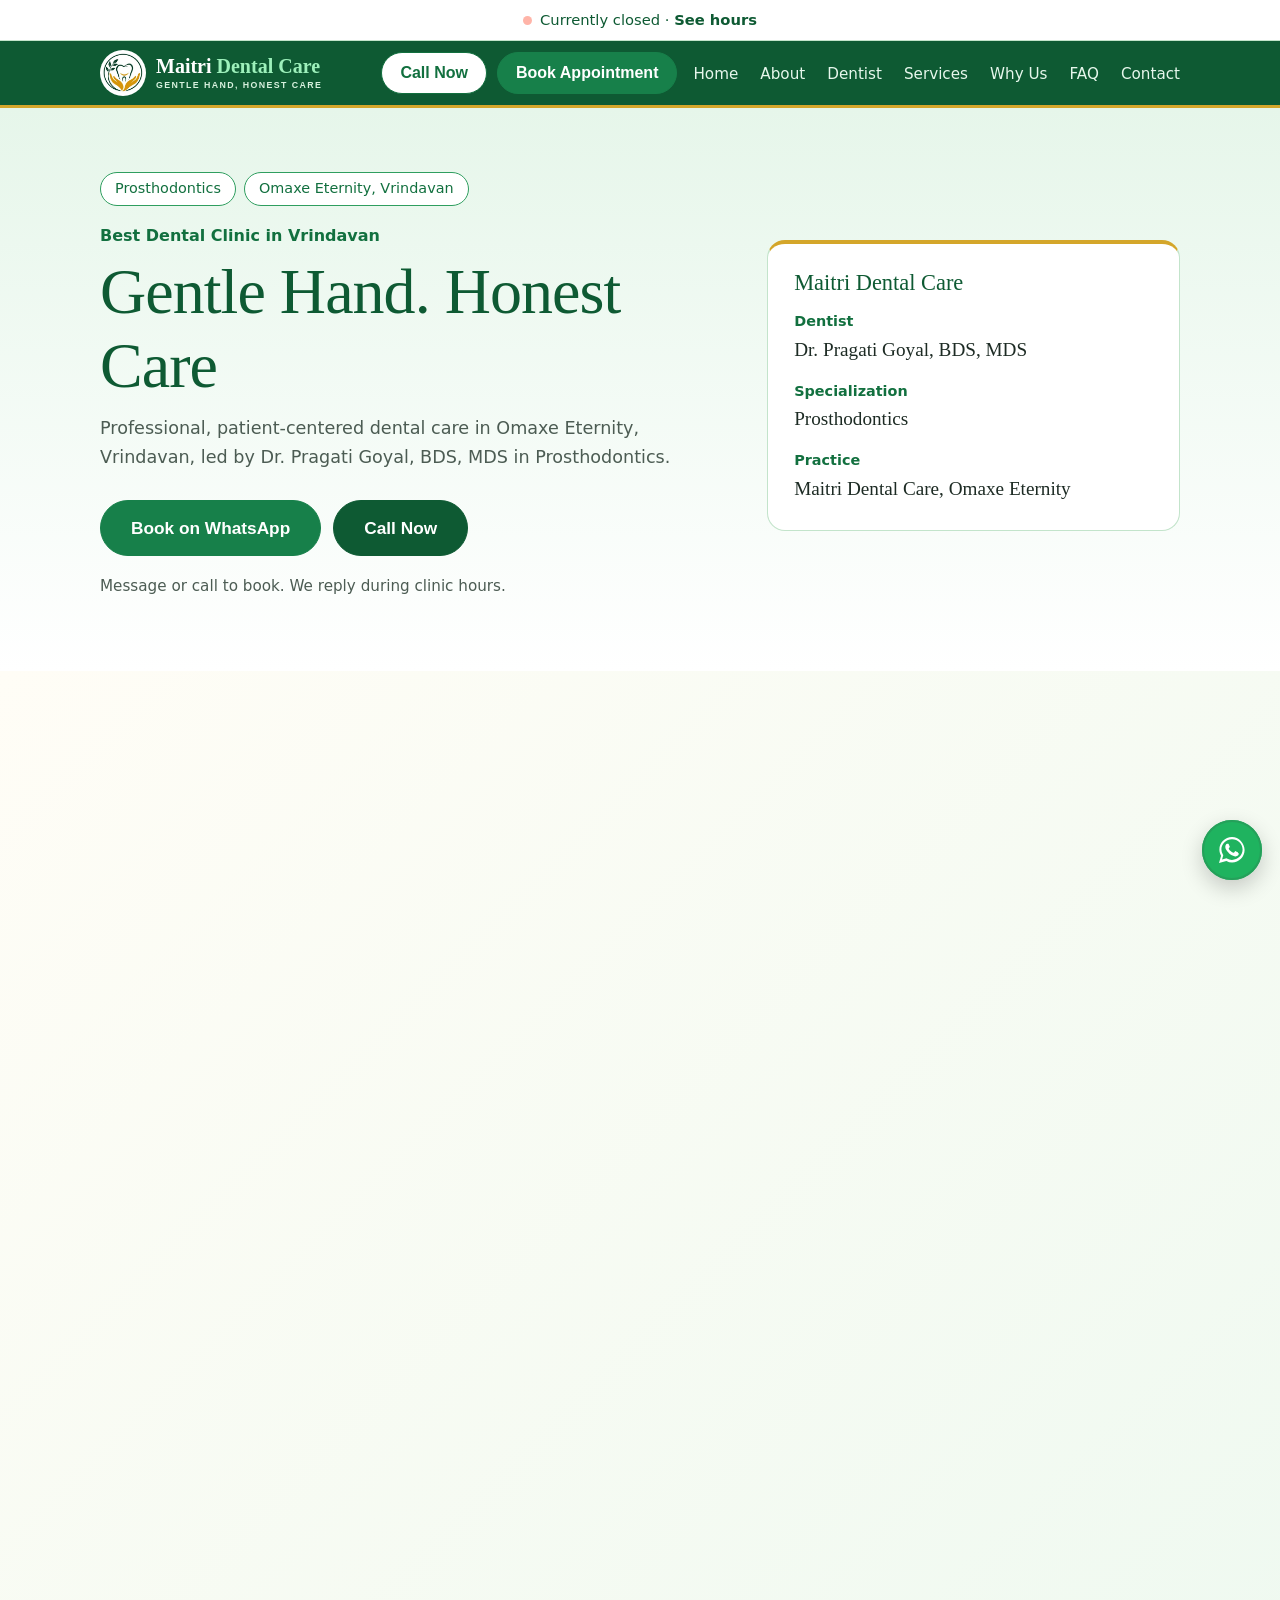
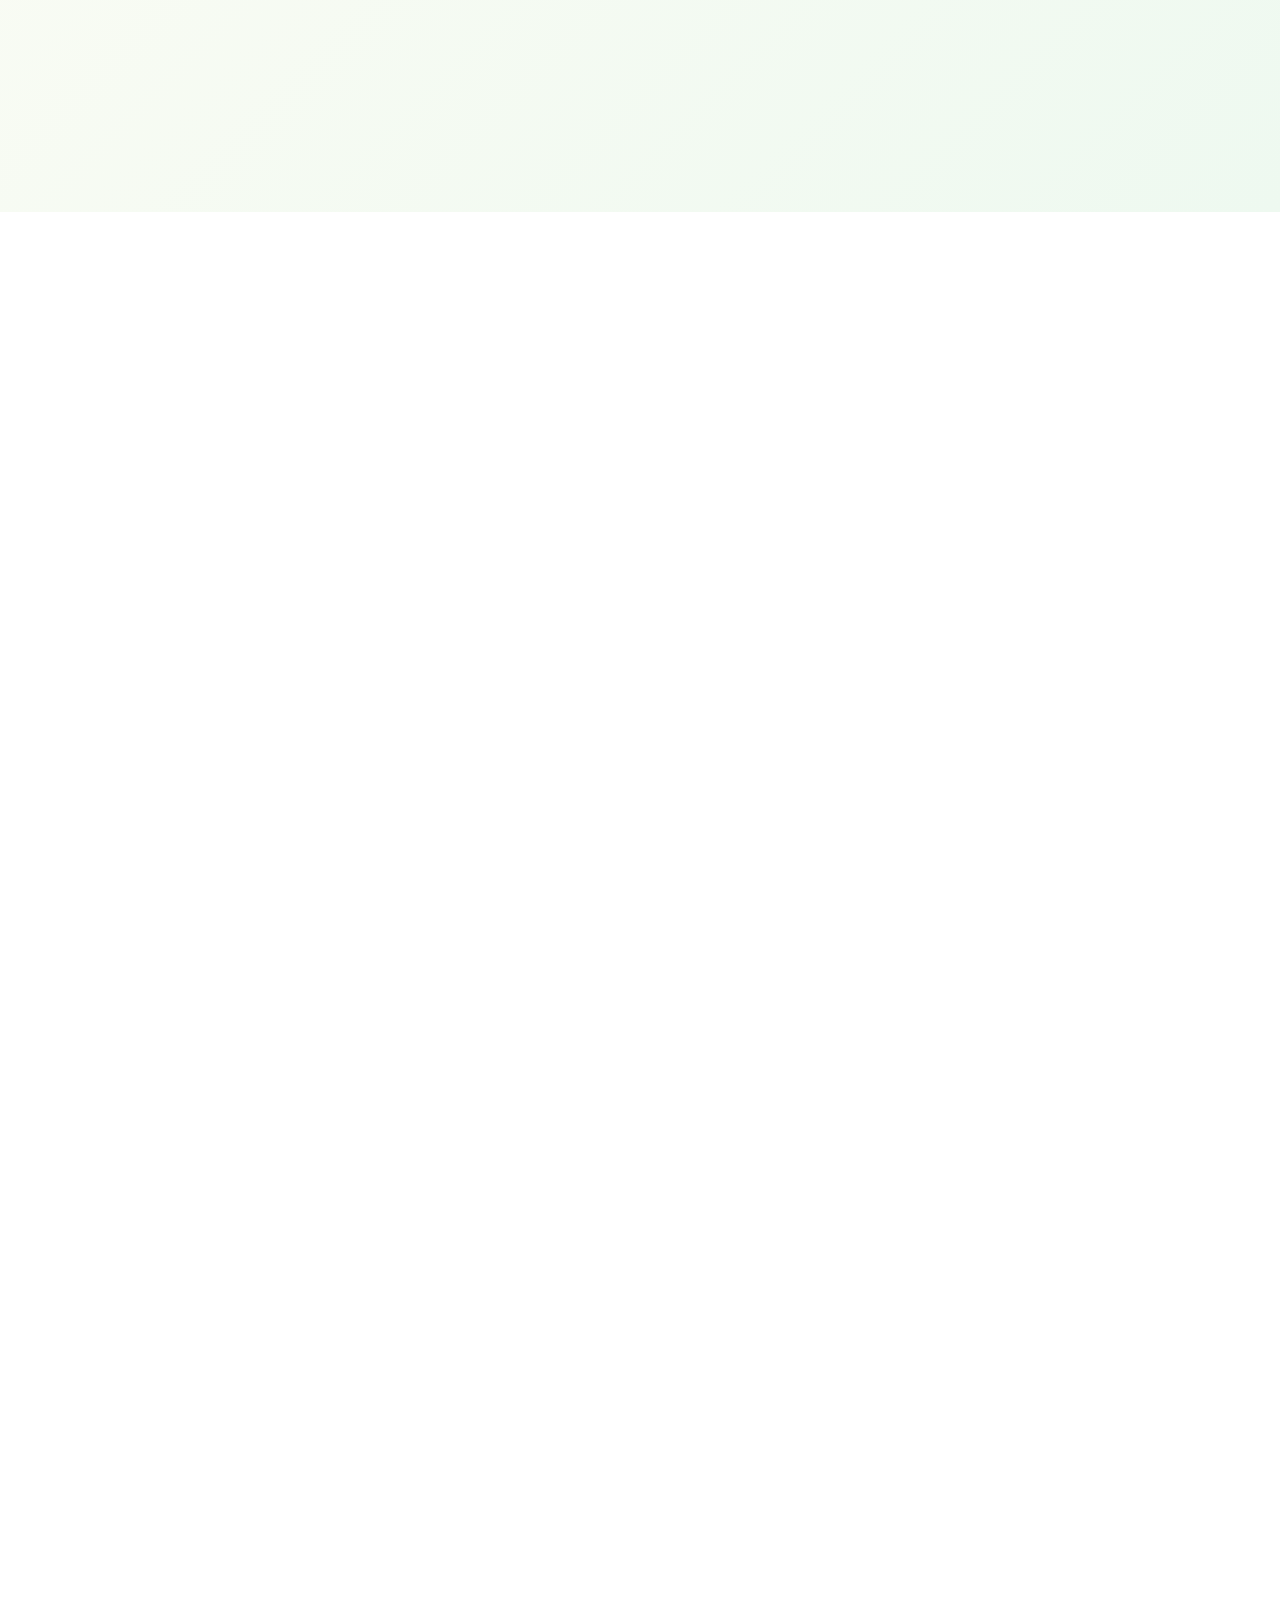
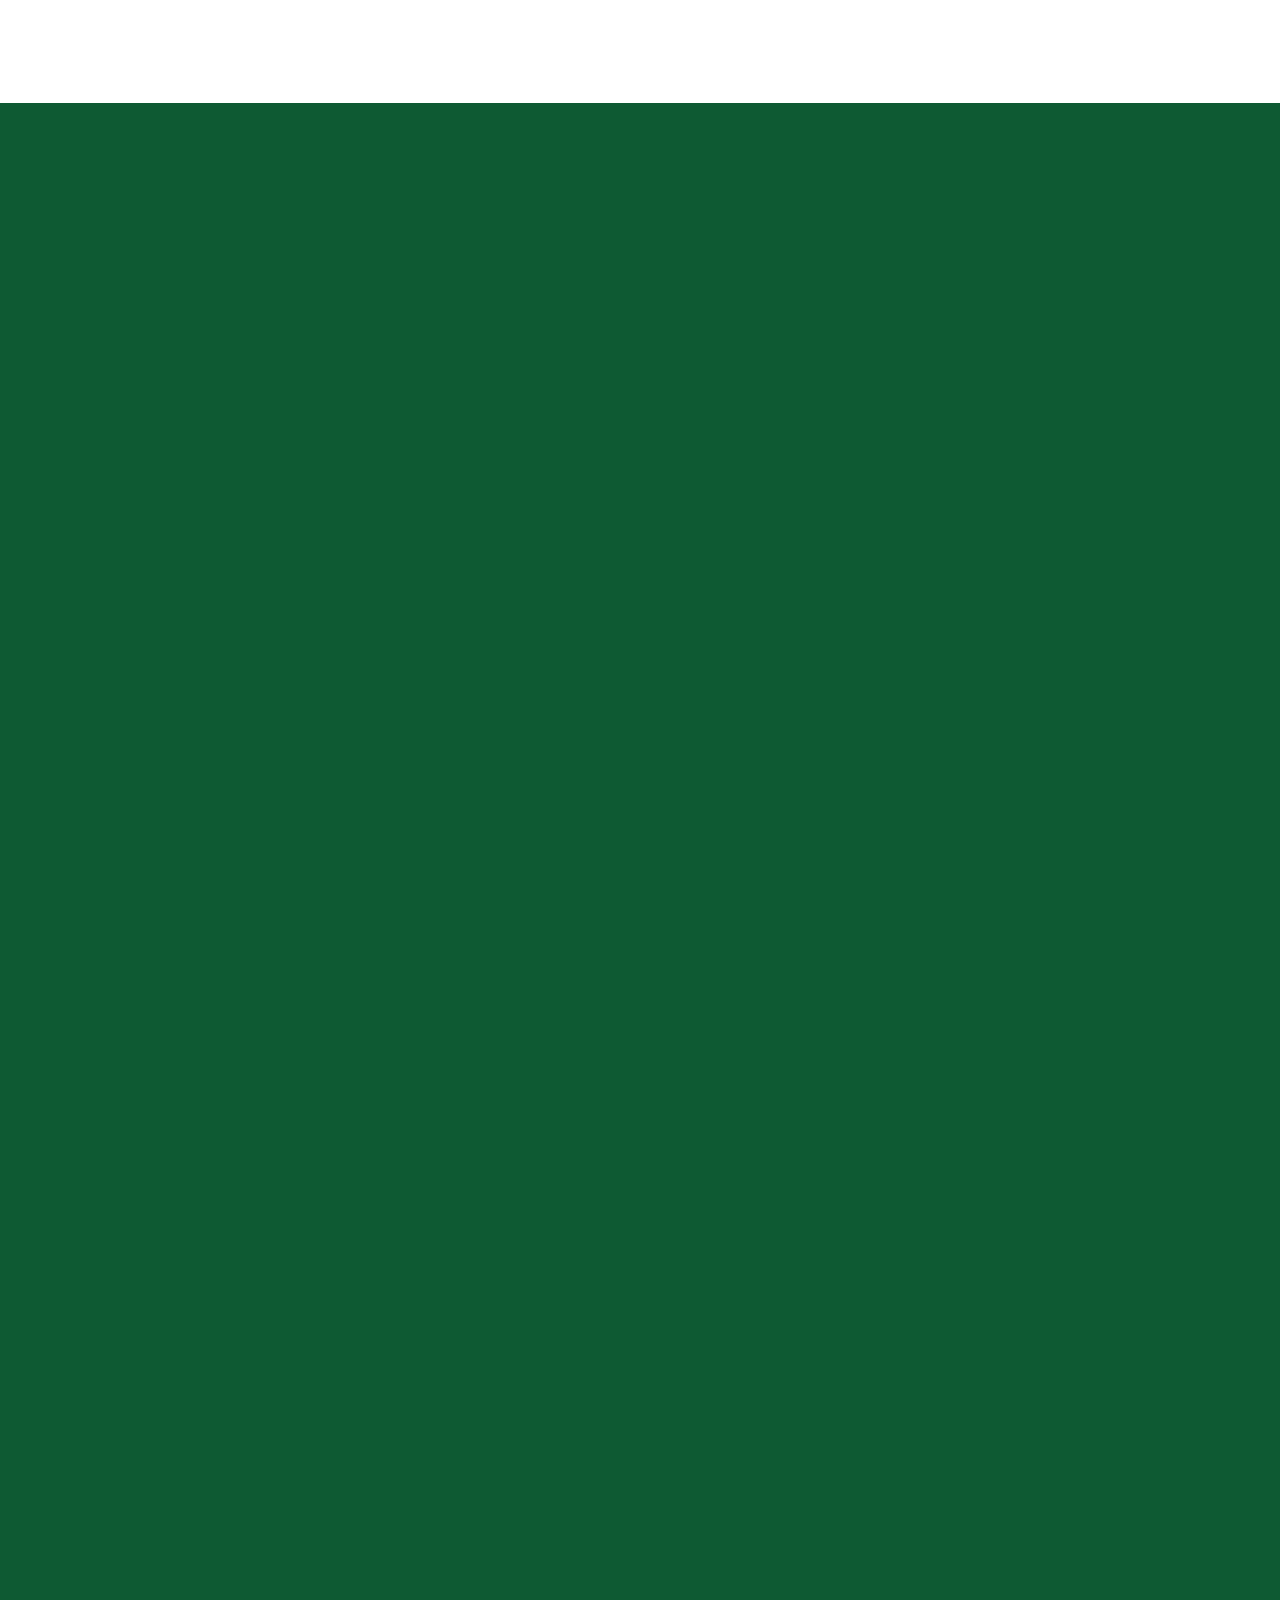
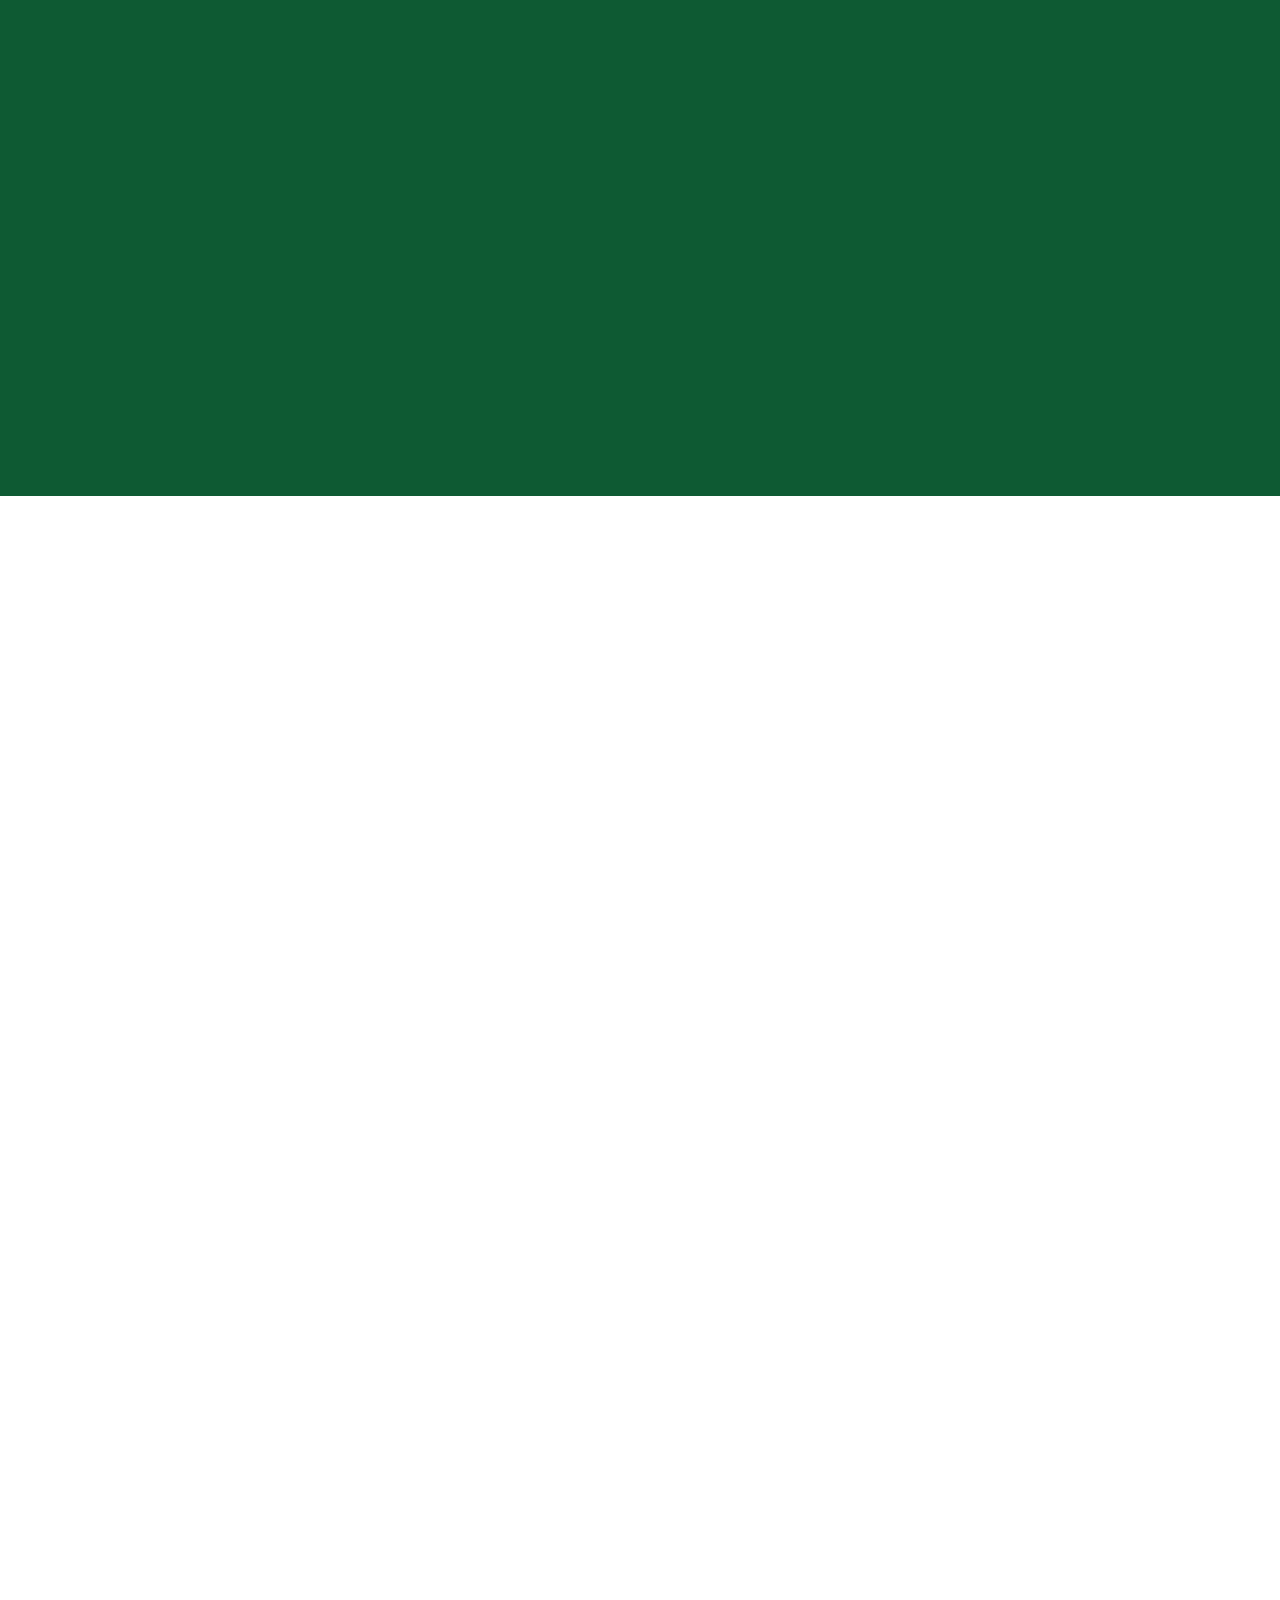
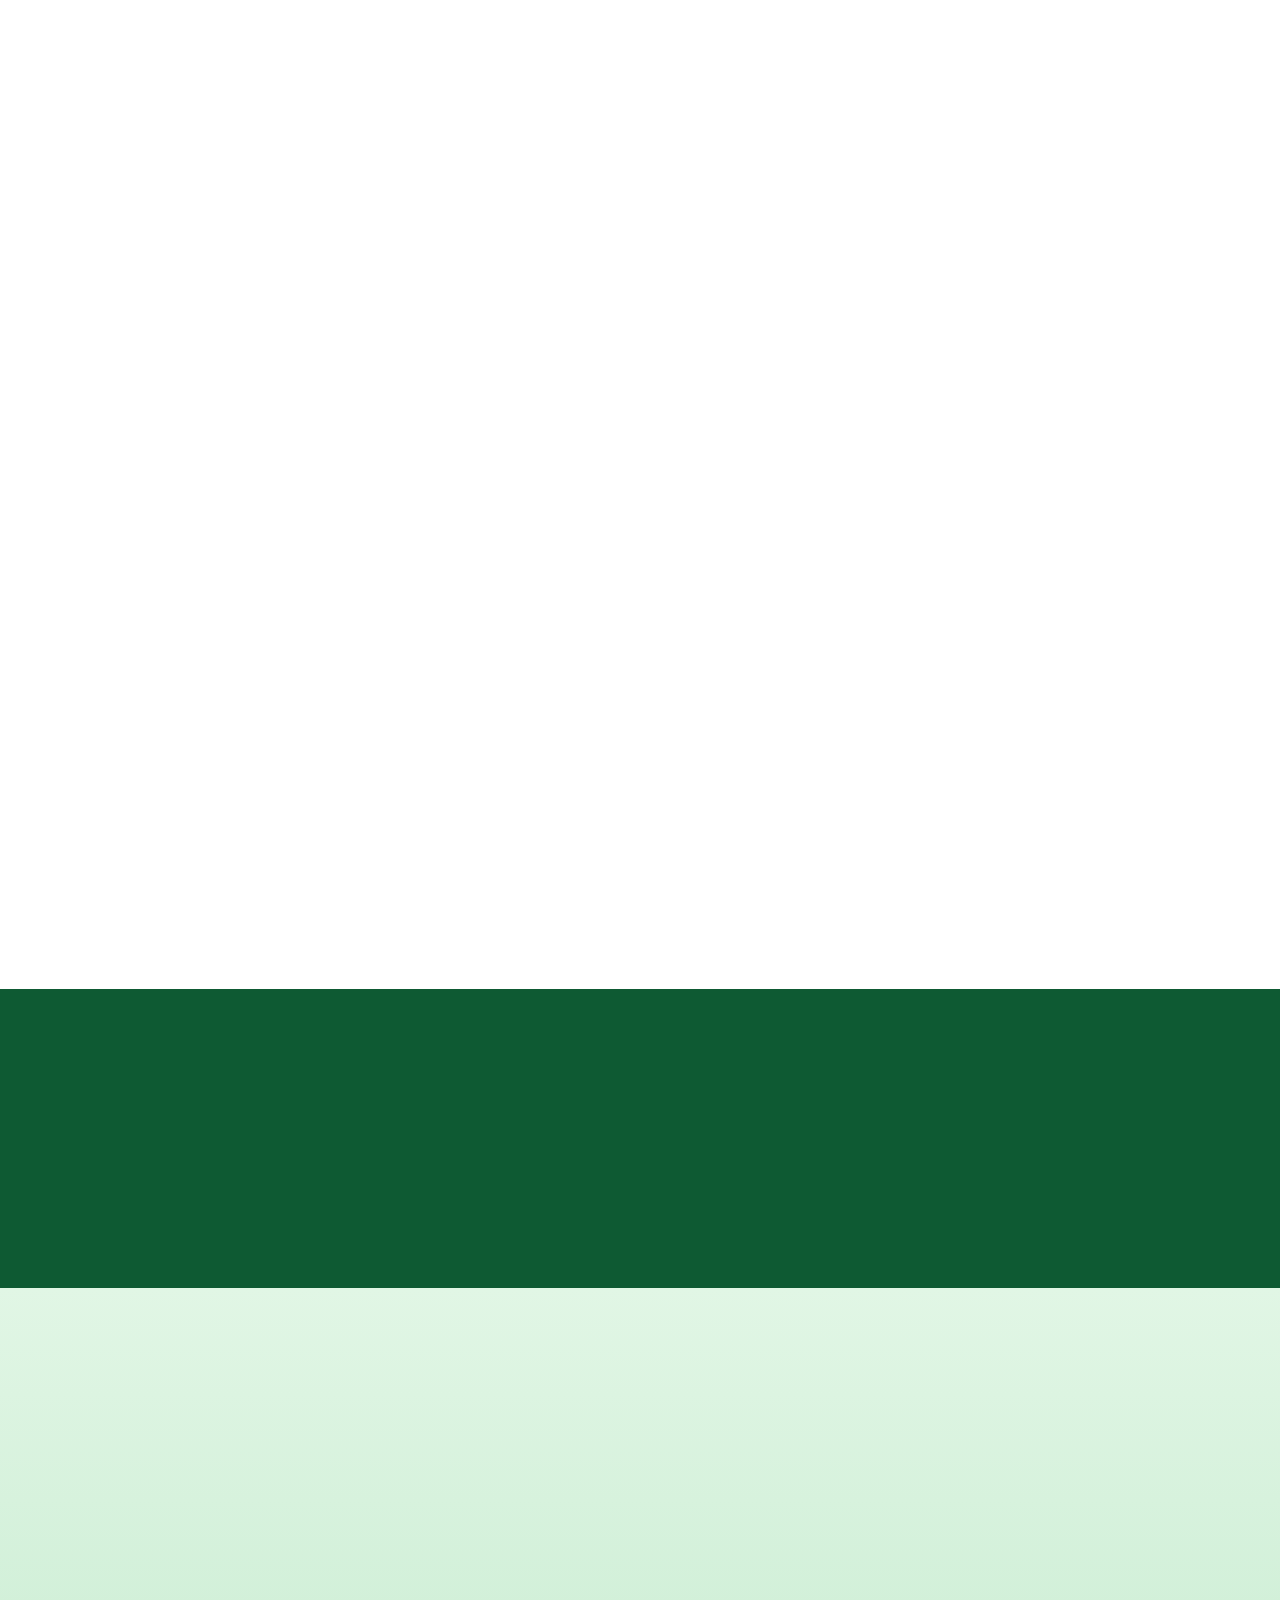
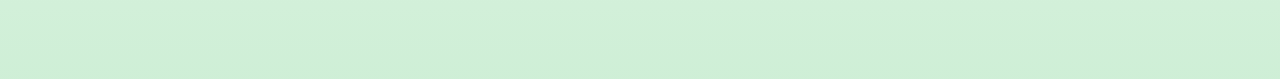
<file: index.html>
<!DOCTYPE html>
<html lang="en">
<head>
<meta charset="utf-8">
<meta name="viewport" content="width=device-width, initial-scale=1, viewport-fit=cover">
<title>Best Dental Clinic in Vrindavan | Dentist in Omaxe Eternity – Maitri Dental Care</title>
<meta name="description" content="Maitri Dental Care at Omaxe Eternity, Vrindavan offers patient-focused dental care led by Dr. Pragati Goyal, BDS, MDS in Prosthodontics. Book a consultation.">
<meta property="og:title" content="Best Dental Clinic in Vrindavan | Maitri Dental Care, Omaxe Eternity">
<meta property="og:description" content="Dentist in Omaxe Eternity, Vrindavan. Dr. Pragati Goyal, BDS, MDS in Prosthodontics. Book on WhatsApp or call.">
<meta property="og:type" content="website"><meta property="og:locale" content="en_IN"><meta property="og:site_name" content="Maitri Dental Care"><meta name="twitter:card" content="summary"><meta name="twitter:title" content="Best Dental Clinic in Vrindavan | Maitri Dental Care"><meta name="twitter:description" content="Dentist in Omaxe Eternity, Vrindavan. Book on WhatsApp or call."><meta name="robots" content="index,follow,max-image-preview:large"><meta name="theme-color" content="#12703f"><meta name="geo.region" content="IN-UP"><meta name="geo.placename" content="Vrindavan, Mathura"><meta name="keywords" content="best dental clinic in Vrindavan, dentist in Vrindavan, dental clinic in Vrindavan, dental clinic in Omaxe Eternity Vrindavan, dentist near Omaxe Eternity, best dentist in Vrindavan, dentist near Sunrakh Bangar Vrindavan, dentist near Chhatikara Road Vrindavan, family dental clinic in Vrindavan, prosthodontist in Vrindavan, root canal treatment in Vrindavan, dental implants in Vrindavan, braces treatment in Vrindavan, aligners in Vrindavan, teeth whitening in Vrindavan, dentures in Vrindavan, kids dentist in Vrindavan, wisdom tooth removal in Vrindavan">
<link rel="icon" type="image/png" href="assets/favicon.png"><link rel="apple-touch-icon" href="assets/favicon.png"><link rel="preconnect" href="https://fonts.googleapis.com">
<link rel="preconnect" href="https://fonts.gstatic.com" crossorigin>
<link rel="preload" as="style" href="https://fonts.googleapis.com/css2?family=Fraunces:opsz,wght@9..144,500&family=Figtree:wght@400;600&display=swap" onload="this.onload=null;this.rel=\'stylesheet\'"><noscript><link rel="stylesheet" href="https://fonts.googleapis.com/css2?family=Fraunces:opsz,wght@9..144,500&family=Figtree:wght@400;600&display=swap"></noscript>
<script type="application/ld+json">{"@context": "https://schema.org", "@graph": [{"@type": ["Dentist", "LocalBusiness"], "@id": "#clinic", "name": "Maitri Dental Care", "description": "Dental clinic in Omaxe Eternity, Vrindavan led by Dr. Pragati Goyal, MDS (Prosthodontics), offering general dentistry, dentures, smile designing, root canal treatment, wisdom tooth care, braces, aligners, teeth whitening, dental implants and kids dentistry.", "telephone": "+918267997067", "email": "pragatigoyal91@gmail.com", "medicalSpecialty": "Dentistry", "slogan": "Gentle Hand. Honest Care", "address": {"@type": "PostalAddress", "streetAddress": "002, Radha-3A, Ground Floor, Opposite Shiv Mandir, Circle Market, Omaxe Eternity, Sunrakh Bangar", "addressLocality": "Vrindavan", "addressRegion": "Uttar Pradesh", "postalCode": "281121", "addressCountry": "IN"}, "areaServed": [{"@type": "Place", "name": "Omaxe Eternity, Vrindavan"}, {"@type": "Place", "name": "Sunrakh Bangar"}, {"@type": "Place", "name": "Chhatikara Road, Vrindavan"}, {"@type": "City", "name": "Vrindavan"}, {"@type": "AdministrativeArea", "name": "Mathura"}], "openingHoursSpecification": [{"@type": "OpeningHoursSpecification", "dayOfWeek": ["Monday", "Tuesday", "Wednesday", "Thursday", "Friday", "Saturday"], "opens": "10:00", "closes": "14:00"}, {"@type": "OpeningHoursSpecification", "dayOfWeek": ["Monday", "Tuesday", "Wednesday", "Thursday", "Friday", "Saturday"], "opens": "16:30", "closes": "20:30"}, {"@type": "OpeningHoursSpecification", "dayOfWeek": "Sunday", "opens": "10:00", "closes": "13:00"}], "amenityFeature": [{"@type": "LocationFeatureSpecification", "name": "Wheelchair-accessible entrance", "value": true}, {"@type": "LocationFeatureSpecification", "name": "Wheelchair-accessible parking", "value": true}, {"@type": "LocationFeatureSpecification", "name": "Wheelchair-accessible restroom", "value": true}], "contactPoint": {"@type": "ContactPoint", "telephone": "+918267997067", "contactType": "appointments", "availableLanguage": ["English", "Hindi"]}, "employee": {"@type": "Person", "name": "Dr. Pragati Goyal", "jobTitle": "Prosthodontist", "honorificSuffix": "MDS"}, "hasOfferCatalog": {"@type": "OfferCatalog", "name": "Dental services", "itemListElement": [{"@type": "Offer", "itemOffered": {"@type": "Service", "name": "General Dentistry", "serviceType": "General Dentistry", "url": "#general-dentistry-vrindavan", "areaServed": "Vrindavan", "provider": {"@id": "#clinic"}}}, {"@type": "Offer", "itemOffered": {"@type": "Service", "name": "Dentures", "serviceType": "Dentures", "url": "#dentures-vrindavan", "areaServed": "Vrindavan", "provider": {"@id": "#clinic"}}}, {"@type": "Offer", "itemOffered": {"@type": "Service", "name": "Smile Designing", "serviceType": "Smile Designing", "url": "#smile-makeover-vrindavan", "areaServed": "Vrindavan", "provider": {"@id": "#clinic"}}}, {"@type": "Offer", "itemOffered": {"@type": "Service", "name": "Root Canal Treatment (RCT)", "serviceType": "Root Canal Treatment (RCT)", "url": "#root-canal-treatment-vrindavan", "areaServed": "Vrindavan", "provider": {"@id": "#clinic"}}}, {"@type": "Offer", "itemOffered": {"@type": "Service", "name": "Wisdom Tooth Problems", "serviceType": "Wisdom Tooth Problems", "url": "#wisdom-tooth-removal-vrindavan", "areaServed": "Vrindavan", "provider": {"@id": "#clinic"}}}, {"@type": "Offer", "itemOffered": {"@type": "Service", "name": "Braces", "serviceType": "Braces", "url": "#braces-treatment-vrindavan", "areaServed": "Vrindavan", "provider": {"@id": "#clinic"}}}, {"@type": "Offer", "itemOffered": {"@type": "Service", "name": "Aligners", "serviceType": "Aligners", "url": "#aligners-vrindavan", "areaServed": "Vrindavan", "provider": {"@id": "#clinic"}}}, {"@type": "Offer", "itemOffered": {"@type": "Service", "name": "Teeth Whitening", "serviceType": "Teeth Whitening", "url": "#teeth-whitening-vrindavan", "areaServed": "Vrindavan", "provider": {"@id": "#clinic"}}}, {"@type": "Offer", "itemOffered": {"@type": "Service", "name": "Dental Implants", "serviceType": "Dental Implants", "url": "#dental-implants-vrindavan", "areaServed": "Vrindavan", "provider": {"@id": "#clinic"}}}, {"@type": "Offer", "itemOffered": {"@type": "Service", "name": "Kids Dentistry", "serviceType": "Kids Dentistry", "url": "#kids-dentist-vrindavan", "areaServed": "Vrindavan", "provider": {"@id": "#clinic"}}}]}, "alternateName": "Maitri Dental Care, Omaxe Eternity, Vrindavan", "knowsAbout": ["Dentistry", "Prosthodontics", "Dental implants", "Root canal treatment", "Braces", "Clear aligners", "Teeth whitening", "Dentures", "Pediatric dentistry"], "hasMap": "https://www.google.com/maps/search/?api=1&query=Maitri%20Dental%20Care%20Omaxe%20Eternity%20Vrindavan"}, {"@type": "WebSite", "name": "Maitri Dental Care", "inLanguage": "en-IN", "alternateName": "Best Dental Clinic in Vrindavan – Maitri Dental Care"}, {"@type": "FAQPage", "mainEntity": [{"@type": "Question", "name": "What services are available?", "acceptedAnswer": {"@type": "Answer", "text": "General dentistry, dentures, smile designing, root canal treatment (RCT), wisdom tooth problems, braces, aligners, teeth whitening, dental implants and kids dentistry."}}, {"@type": "Question", "name": "How can I book an appointment?", "acceptedAnswer": {"@type": "Answer", "text": "Message us on WhatsApp or call during clinic hours. The WhatsApp buttons open a ready-to-send message."}}, {"@type": "Question", "name": "Where is Maitri Dental Care located?", "acceptedAnswer": {"@type": "Answer", "text": "Maitri Dental Care is in Omaxe Eternity, Vrindavan, Mathura district, Uttar Pradesh. We serve patients from Vrindavan, Sunrakh Bangar, Chhatikara Road, Mathura and nearby areas. See the Contact section for the full address and directions."}}, {"@type": "Question", "name": "What are the clinic timings?", "acceptedAnswer": {"@type": "Answer", "text": "Opening hours are listed in the Contact section. We are open six days a week, with a shorter morning session on Sunday."}}, {"@type": "Question", "name": "Do you provide dentures?", "acceptedAnswer": {"@type": "Answer", "text": "Yes. Dr. Goyal is a prosthodontist, the specialty concerned with replacing and restoring teeth."}}, {"@type": "Question", "name": "Do you provide braces and aligners?", "acceptedAnswer": {"@type": "Answer", "text": "Yes, both are offered. Which one suits you depends on an examination."}}, {"@type": "Question", "name": "Do you provide dental implants?", "acceptedAnswer": {"@type": "Answer", "text": "Yes. Suitability is decided after a consultation."}}, {"@type": "Question", "name": "Do you provide kids dentistry?", "acceptedAnswer": {"@type": "Answer", "text": "Yes. Children are welcome and treated gently."}}, {"@type": "Question", "name": "Is the clinic wheelchair accessible?", "acceptedAnswer": {"@type": "Answer", "text": "Yes: wheelchair-accessible entrance, parking and restroom."}}, {"@type": "Question", "name": "How much does treatment cost?", "acceptedAnswer": {"@type": "Answer", "text": "The cost depends on the treatment you need and what the examination shows. For an estimate, message or call the clinic."}}, {"@type": "Question", "name": "How long does a treatment take?", "acceptedAnswer": {"@type": "Answer", "text": "It varies by treatment and by patient. Your dentist will explain the expected number of visits after examining you."}}, {"@type": "Question", "name": "Will my treatment be painful?", "acceptedAnswer": {"@type": "Answer", "text": "Your comfort matters to us. Tell the dentist about any worry or discomfort at any time, and ask about your options before treatment begins."}}, {"@type": "Question", "name": "What should I do in a dental emergency?", "acceptedAnswer": {"@type": "Answer", "text": "If you have severe tooth pain, call the clinic during opening hours and describe the problem. For heavy bleeding, spreading facial swelling, or difficulty breathing or swallowing, go to the nearest hospital emergency department."}}]}]}</script>
<link rel="stylesheet" href="styles.css">
</head>
<body>
<a class="skip" href="#main">Skip to main content</a>
<div class="top"><span id="openNow">Maitri Dental Care, Omaxe Eternity, Vrindavan</span></div>
<header><div class="wrap nav">
<a class="logo" href="#home" aria-label="Maitri Dental Care, home"><img class="mark" src="assets/logo.webp" width="46" height="46" alt="Maitri Dental Care logo" decoding="async"><span class="brandlock"><span class="lt">Maitri <span>Dental Care</span></span><small>Gentle Hand, Honest Care</small></span></a>
<div class="hcta"><a class="btn s" href="tel:+918267997067">Call Now</a><a class="btn wab" data-wa href="#" target="_blank" rel="noopener">Book Appointment</a></div>
<button class="menu" aria-label="Open menu" aria-expanded="false" aria-controls="links">☰</button>
<nav aria-label="Main"><ul id="links">
<li><a href="#home">Home</a></li><li><a href="#about">About</a></li><li><a href="#dentist">Dentist</a></li><li><a href="#services">Services</a></li><li><a href="#why">Why Us</a></li><li><a href="#faq">FAQ</a></li><li><a href="#contact">Contact</a></li>
</ul></nav></div></header>

<main id="main">
<section class="hero" id="home"><div class="wrap">
<div>
<div class="tags"><span class="tag">Prosthodontics</span><span class="tag">Omaxe Eternity, Vrindavan</span></div>
<h1><span class="kw">Best Dental Clinic in Vrindavan</span>Gentle Hand. Honest Care</h1>
<p class="lead">Professional, patient-centered dental care in Omaxe Eternity, Vrindavan, led by Dr. Pragati Goyal, BDS, MDS in Prosthodontics.</p>
<div class="row">
<a class="btn wab lg" data-wa href="#" rel="noopener" target="_blank">Book on WhatsApp</a>
<a class="btn p lg" href="tel:+918267997067">Call Now</a>
</div><p class="reass">Message or call to book. We reply during clinic hours.</p></div>
<aside class="card facts" aria-label="Clinic at a glance">
<p class="ftitle">Maitri Dental Care</p>
<dl><div><dt>Dentist</dt><dd>Dr. Pragati Goyal, BDS, MDS</dd></div>
<div><dt>Specialization</dt><dd>Prosthodontics</dd></div>
<div><dt>Practice</dt><dd>Maitri Dental Care, Omaxe Eternity</dd></div>
</dl>
</aside></div></section>

<section class="devotional" aria-labelledby="local-welcome"><div class="wrap devotional-wrap"><div class="devotional-copy"><span class="tag">A warm welcome in Vrindavan</span><h2 id="local-welcome">Thoughtful care, rooted in our community</h2><p class="lead">Maitri Dental Care welcomes families from Omaxe Eternity, Sunrakh Bangar, Chhatikara Road, Mathura and nearby areas with gentle, patient-focused dental care.</p></div><div class="devotional-gallery"><figure><img src="assets/vrindavan-devotional-art-1.png" width="768" height="1024" loading="lazy" decoding="async" alt="Ornate devotional artwork with a richly decorated Indian deity in a gold frame"><figcaption>With warmth and respect for our Vrindavan community.</figcaption></figure></div></div></section>

<section id="about"><div class="wrap two">
<div class="rv"><h2>A trusted dental clinic in Vrindavan for the whole family</h2></div>
<div class="rv"><p class="lead" style="margin-top:0">Looking for a dentist near Omaxe Eternity? Maitri Dental Care is a modern dental clinic in Omaxe Eternity, Vrindavan, serving patients from Vrindavan, Sunrakh Bangar, Chhatikara Road, Mathura and nearby areas. We believe good dentistry starts with listening: explaining your options in plain language, treating only what is needed, and keeping you comfortable throughout.</p>
<ul class="ticks"><li>Gentle, ethical care</li><li>Patient-centered treatment</li><li>Family-friendly, from children to grandparents</li><li>A senior-friendly approach</li></ul></div>
</div></section>

<section class="alt" id="dentist"><div class="wrap">
<div class="doc rv">
<figure class="ph"><img src="assets/doctor.webp" width="520" height="693" decoding="async" loading="lazy" alt="Dr. Pragati Goyal, dentist at Maitri Dental Care in Omaxe Eternity, Vrindavan"></figure>
<div><h2>Meet Dr. Pragati Goyal — Experienced Dental Care in Vrindavan</h2>
<div class="tags" style="margin-top:14px"><span class="tag">BDS</span><span class="tag">MDS in Prosthodontics</span><span class="tag">Maitri Dental Care</span></div>
<p class="lead">Dr. Pragati Goyal provides patient-focused dental care with a focus on prosthodontics, restorative dentistry and personalized treatment planning. Her approach is centered on understanding each patient’s concerns, explaining suitable options clearly and planning care around individual needs.</p>
<h3 style="margin-top:24px">Education &amp; professional experience</h3>
<ul class="ticks"><li><b>Qualifications:</b> BDS, MDS in Prosthodontics</li><li><b>Education:</b> Adani Institute of Higher Education &amp; Research, Wardha</li><li><b>Professional experience:</b> Clove Dental, Delhi; Ayushmann Hospital, Delhi</li><li><b>Current practice:</b> Maitri Dental Care, Omaxe Eternity Society, Vrindavan</li></ul>
<a class="btn wab lg" data-wa href="#" target="_blank" rel="noopener" style="margin-top:24px">Book an Appointment</a></div>
</div></div></section>

<section id="services"><div class="wrap">
<h2>Our dental treatments in Vrindavan</h2>
<p class="lead">From routine check-ups to complete smile rehabilitation, all under one roof. Your dentist will advise what suits you after an examination.</p>
<div class="grid" id="svcGrid"></div>
<p class="svcnote">Not sure which treatment you need? Tell us your concern and the dentist will guide you after an examination.</p><div class="row" style="justify-content:center"><a class="btn wab lg" data-wa href="#" target="_blank" rel="noopener">Enquire on WhatsApp</a></div>
</div></section>

<section class="how" id="how"><div class="wrap"><h2>Book your dental visit in three steps</h2><ol class="steps"><li><b>Message or call</b><span>Tell us what you need on WhatsApp, or call during clinic hours.</span></li><li><b>Pick a convenient time</b><span>We will confirm a slot that works for you.</span></li><li><b>Visit the clinic</b><span>Meet Dr. Goyal at Circle Market, Omaxe Eternity.</span></li></ol></div></section>

<section class="band"><div class="wrap"><div><h2>Book an appointment at our dental clinic in Vrindavan</h2><p>Message or call us and we will help you find a convenient time.</p></div><div class="row"><a class="btn wab lg" data-wa href="#" target="_blank" rel="noopener">WhatsApp Us</a><a class="btn lg bw" href="tel:+918267997067">Call Now</a></div></div></section>

<section class="lite" id="seniors"><div class="wrap two">
<div class="rv"><h2>Care That Understands Every Generation.</h2>
<p class="lead">Older patients often need more time, clearer explanations and an easier visit. We make room for all three.</p></div>
<ul class="ticks rv" style="margin:0"><li><b>Comfort first:</b> unhurried appointments and gentle handling</li><li><b>Patience:</b> questions are always welcome, as often as you need</li><li><b>Accessibility:</b> facilities for easier access, listed below</li><li><b>Clear information:</b> treatment options explained in simple words</li><li><b>Respect:</b> you decide, with all the facts in front of you</li></ul>
</div></section>

<section id="why"><div class="wrap">
<h2>Why choose Maitri Dental Care in Vrindavan?</h2>
<div class="why">
<div class="card">BDS, MDS in Prosthodontics</div>
<div class="card">Patient-focused care</div>
<div class="card">Prosthodontics specialization</div>
<div class="card">Gentle &amp; ethical care</div>
<div class="card">Patient-centered approach</div>
<div class="card">Senior-friendly care</div>
<div class="card">Accessible clinic<small>Details below</small></div>
<div class="card">WhatsApp &amp; call support<small>Reach us in seconds</small></div>
</div>
<div style="margin-top:40px;max-width:560px"><div class="card"><h3>Accessibility</h3><ul class="ticks"><li>Wheelchair-accessible entrance</li><li>Wheelchair-accessible parking</li><li>Wheelchair-accessible restroom</li></ul></div></div></div></section>

<section id="faq"><div class="wrap" style="max-width:820px">
<h2>Frequently asked questions</h2>
<div id="faqList" style="margin-top:28px"></div>
<p class="lead" style="font-size:.95rem">General information only, not a diagnosis. Please visit the clinic for advice specific to you.</p>
</div></section>

<section class="lite" id="contact"><div class="wrap">
<h2>Visit our dental clinic in Omaxe Eternity, Vrindavan</h2>
<div class="contact">
<div class="card">
<address style="font-style:normal"><b>Address</b><br>002, Radha-3A, Ground Floor, Opposite Shiv Mandir, Circle Market, Omaxe Eternity, Sunrakh Bangar, Vrindavan, Mathura, Uttar Pradesh – 281121</address>
<h3 style="margin-top:22px;font-size:1.1rem">Opening hours</h3>
<table class="hours"><tr><td>Monday–Saturday</td><td>10:00 AM – 2:00 PM<br>4:30 PM – 8:30 PM</td></tr><tr><td>Sunday</td><td>10:00 AM – 1:00 PM</td></tr></table>
<p style="margin-top:18px"><b>Phone / WhatsApp:</b> <a href="tel:+918267997067">+91 82679 97067</a><br><b>Email:</b> <a href="mailto:pragatigoyal91@gmail.com">pragatigoyal91@gmail.com</a></p>
</div>
<div class="card mapc"><h3>Find us in Circle Market, Omaxe Eternity</h3><p style="color:var(--muted)">Opposite Shiv Mandir, ground floor.</p>
<a class="btn bw lg" id="dir" target="_blank" rel="noopener" href="#">Get Directions</a></div>
</div></div></section>
</main>

<footer><div class="wrap"><p class="fb"><img class="mark" src="assets/logo.webp" width="40" height="40" alt="" loading="lazy" decoding="async"><span><b>Maitri Dental Care</b> · Dentist and dental clinic in Omaxe Eternity, Vrindavan</span></p><p style="margin-top:8px">Dr. Pragati Goyal, MDS (Prosthodontics) · <a href="#contact">Contact &amp; directions</a></p></div></footer>

<a class="wa" data-wa href="#" target="_blank" rel="noopener" aria-label="Chat with Maitri Dental Care on WhatsApp" title="Chat on WhatsApp"><span class="lbl" aria-hidden="true">Chat on WhatsApp</span><svg viewBox="0 0 32 32" aria-hidden="true"><path d="M16 3C9 3 3.4 8.6 3.4 15.5c0 2.3.6 4.4 1.7 6.3L3 29l7.4-1.9c1.8 1 3.7 1.5 5.7 1.5 6.9 0 12.5-5.6 12.5-12.5S22.9 3 16 3zm0 22.9c-1.8 0-3.6-.5-5.100-1.400l-.4-.2-4.400 1.100 1.200-4.300-.3-.4a10.300 10.300 0 0 1-1.600-5.500C5.400 9.800 10.200 5.200 16 5.200s10.600 4.700 10.600 10.400S21.800 25.900 16 25.900zm5.800-7.700c-.3-.2-1.900-.9-2.200-1-.3-.1-.5-.2-.7.200-.2.300-.8 1-1 1.200-.2.200-.4.200-.7.100-.3-.2-1.400-.5-2.600-1.600-1-.9-1.600-1.900-1.800-2.200-.2-.3 0-.5.100-.7l.5-.6c.2-.2.200-.3.300-.5.100-.2.100-.4 0-.6l-1-2.300c-.3-.6-.5-.5-.7-.5h-.6c-.2 0-.6.100-.9.400-.3.300-1.200 1.200-1.200 2.800s1.200 3.300 1.400 3.500c.2.200 2.400 3.700 5.800 5.100 3.200 1.300 3.200.9 3.800.8.600-.1 1.900-.8 2.200-1.500.3-.7.300-1.400.2-1.500-.1-.2-.3-.2-.6-.4z"/></svg></a>

<div class="bar"><a class="btn s" href="tel:+918267997067">Call</a><a class="btn wab" data-wa href="#" target="_blank" rel="noopener">WhatsApp</a><a class="btn p" data-wa href="#" target="_blank" rel="noopener">Book Now</a></div>

<script src="script.js" defer></script>
</body>
</html>
</file>
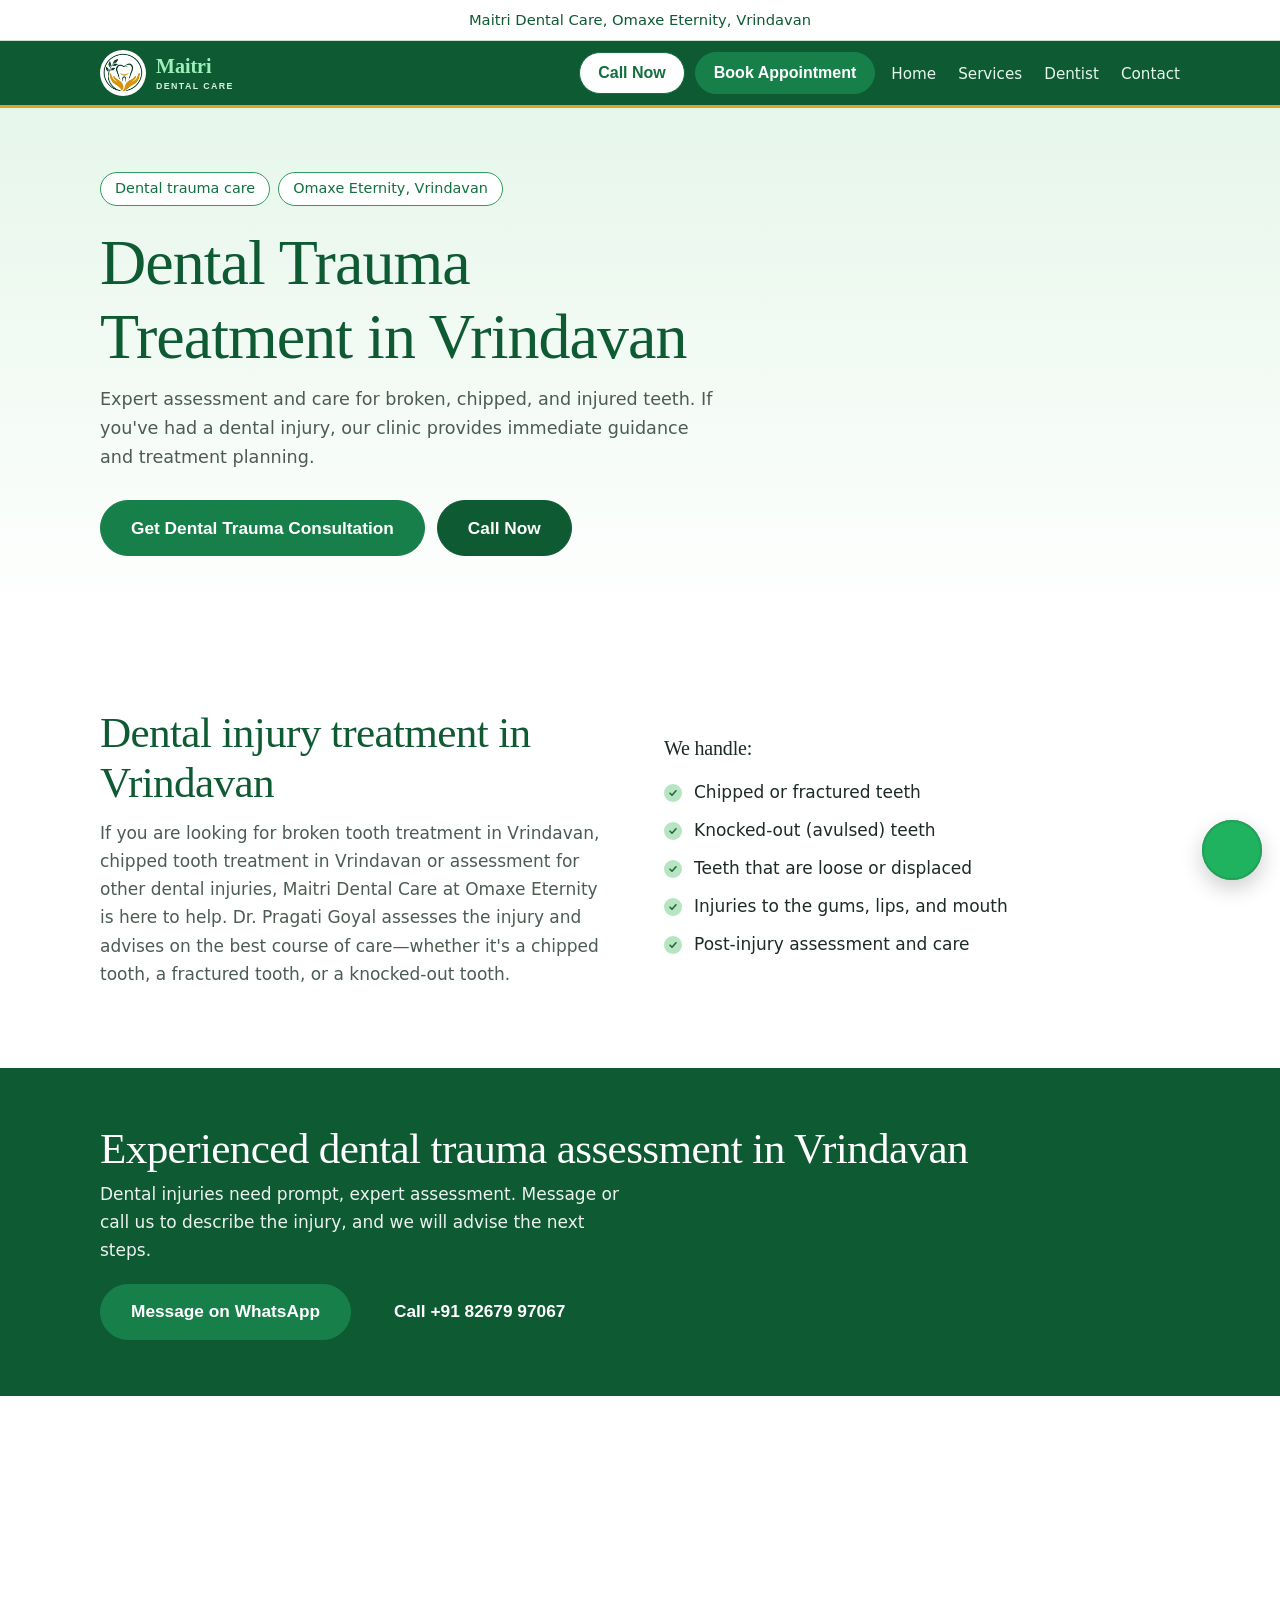
<file: dental-trauma-treatment-vrindavan/index.html>
<!doctype html>
<html lang="en"><head><meta charset="utf-8"><meta name="viewport" content="width=device-width,initial-scale=1">
<title>Dental Trauma Treatment in Vrindavan | Maitri Dental Care</title>
<meta name="description" content="Looking for dental trauma treatment in Vrindavan? Contact Maitri Dental Care at Omaxe Eternity for assessment of dental injuries, broken teeth, knocked-out teeth and dental emergencies.">
<link rel="canonical" href="/dental-trauma-treatment-vrindavan/"><link rel="icon" href="../assets/favicon.png"><link rel="stylesheet" href="../styles.css">
<script type="application/ld+json">{"@context":"https://schema.org","@type":"Service","name":"Dental Trauma Treatment","serviceType":"Dental trauma treatment","areaServed":{"@type":"City","name":"Vrindavan"},"provider":{"@type":"Dentist","name":"Dr. Pragati Goyal","address":{"@type":"PostalAddress","streetAddress":"002, Radha-3A, Ground Floor, Opposite Shiv Mandir, Circle Market, Omaxe Eternity, Sunrakh Bangar","addressLocality":"Vrindavan","addressRegion":"UP","postalCode":"281121","addressCountry":"IN"}}}</script>
<!-- Meta Pixel Code -->
<script>
!function(f,b,e,v,n,t,s){if(f.fbq)return;n=f.fbq=function(){n.callMethod?n.callMethod.apply(n,arguments):n.queue.push(arguments)};if(!f._fbq)f._fbq=n;n.push=n;n.loaded=!0;n.version='2.0';n.queue=[];t=b.createElement(e);t.async=!0;t.src=v;s=b.getElementsByTagName(e)[0];s.parentNode.insertBefore(t,s)}(window,document,'script','https://connect.facebook.net/en_US/fbevents.js');fbq('init','1136926618898289');fbq('track','PageView');
</script>
<noscript><img height="1" width="1" style="display:none" src="https://www.facebook.com/tr?id=1136926618898289&ev=PageView&noscript=1" /></noscript>
<!-- End Meta Pixel Code -->
<body><div class="top">Maitri Dental Care, Omaxe Eternity, Vrindavan</div><header><div class="wrap nav"><a class="logo" href="../index.html"><img class="mark" src="../assets/logo.webp" width="46" height="46" alt="Maitri Dental Care logo" decoding="async"><span class="brandlock"><strong>Maitri</strong><small>Dental Care</small></span></a><div class="hcta"><a class="btn s" href="tel:+918267997067">Call Now</a><a class="btn wab" data-wa href="#" target="_blank" rel="noopener">Book Appointment</a></div><button class="menu" aria-label="Open menu" aria-expanded="false" aria-controls="links">☰</button><nav aria-label="Main"><ul id="links"><li><a href="../index.html#home">Home</a></li><li><a href="../index.html#services">Services</a></li><li><a href="../index.html#dentist">Dentist</a></li><li><a href="../index.html#contact">Contact</a></li></ul></nav></div></header>
<main><section class="hero"><div class="wrap"><div><div class="tags"><span class="tag">Dental trauma care</span><span class="tag">Omaxe Eternity, Vrindavan</span></div><h1>Dental Trauma Treatment in Vrindavan</h1><p class="lead">Expert assessment and care for broken, chipped, and injured teeth. If you've had a dental injury, our clinic provides immediate guidance and treatment planning.</p><div class="row"><a class="btn wab lg" data-wa href="#" rel="noopener" target="_blank">Get Dental Trauma Consultation</a><a class="btn p lg" href="tel:+918267997067">Call Now</a></div></div></div></section>
<section><div class="wrap two"><div><h2>Dental injury treatment in Vrindavan</h2><p class="lead">If you are looking for broken tooth treatment in Vrindavan, chipped tooth treatment in Vrindavan or assessment for other dental injuries, Maitri Dental Care at Omaxe Eternity is here to help. Dr. Pragati Goyal assesses the injury and advises on the best course of care—whether it's a chipped tooth, a fractured tooth, or a knocked-out tooth.</p></div><div><h3>We handle:</h3><ul class="ticks"><li>Chipped or fractured teeth</li><li>Knocked-out (avulsed) teeth</li><li>Teeth that are loose or displaced</li><li>Injuries to the gums, lips, and mouth</li><li>Post-injury assessment and care</li></ul></div></div></section>
<section class="band"><div class="wrap"><div><h2>Experienced dental trauma assessment in Vrindavan</h2><p>Dental injuries need prompt, expert assessment. Message or call us to describe the injury, and we will advise the next steps.</p></div><div class="row"><a class="btn wab lg" data-wa href="#" rel="noopener" target="_blank">Message on WhatsApp</a><a class="btn p lg" href="tel:+918267997067">Call +91 82679 97067</a></div></div></section>
<section><div class="wrap"><h2>Frequently asked about dental trauma</h2><div style="margin-top:28px"><details><summary>What should I do immediately after a dental injury?</summary><p>Stay calm. If a tooth is knocked out, handle it by the crown (not the root), rinse it gently with milk or saline, and try to place it back in the socket or keep it in milk. Call the clinic immediately and describe the injury. We can advise the next steps and may ask you to come in urgently.</p></details><details><summary>Can a knocked-out tooth be saved?</summary><p>The chances of saving a knocked-out tooth are highest if it is handled carefully and replaced quickly (ideally within 30 minutes to 2 hours). This is why immediate action and professional assessment are critical. Call us right away.</p></details><details><summary>How is a broken tooth treated?</summary><p>Treatment depends on the severity. A small chip might need smoothing or a filling. A deeper break might need a crown, root canal, or other treatment. The dentist will examine and advise after assessment.</p></details><details><summary>Will my tooth look normal after treatment?</summary><p>Modern dentistry can restore most dental injuries to look and function well. The exact outcome depends on the injury. The dentist will explain your options after examining you.</p></details></div></div></section>
<footer><div class="wrap"><p class="fb"><img class="mark" src="../assets/logo.webp" width="40" height="40" alt="" loading="lazy" decoding="async"><span><b>Maitri Dental Care</b> · Dentist and dental clinic in Omaxe Eternity, Vrindavan. Patient-focused, family-friendly dental care led by Dr. Pragati Goyal, BDS, MDS in Prosthodontics.</span></p></div><a class="wa" data-wa href="#" target="_blank" rel="noopener" aria-label="Chat with Maitri Dental Care on WhatsApp" title="Chat on WhatsApp"><span class="lbl" aria-hidden="true">Chat on WhatsApp</span></a><div class="bar"><a class="btn s" href="tel:+918267997067">Call</a><a class="btn wab" data-wa href="#" target="_blank" rel="noopener">WhatsApp</a><a class="btn p" data-wa href="#" target="_blank" rel="noopener">Book</a></div></footer>
<script src="../script.js" defer></script>
</body></html>
</file>
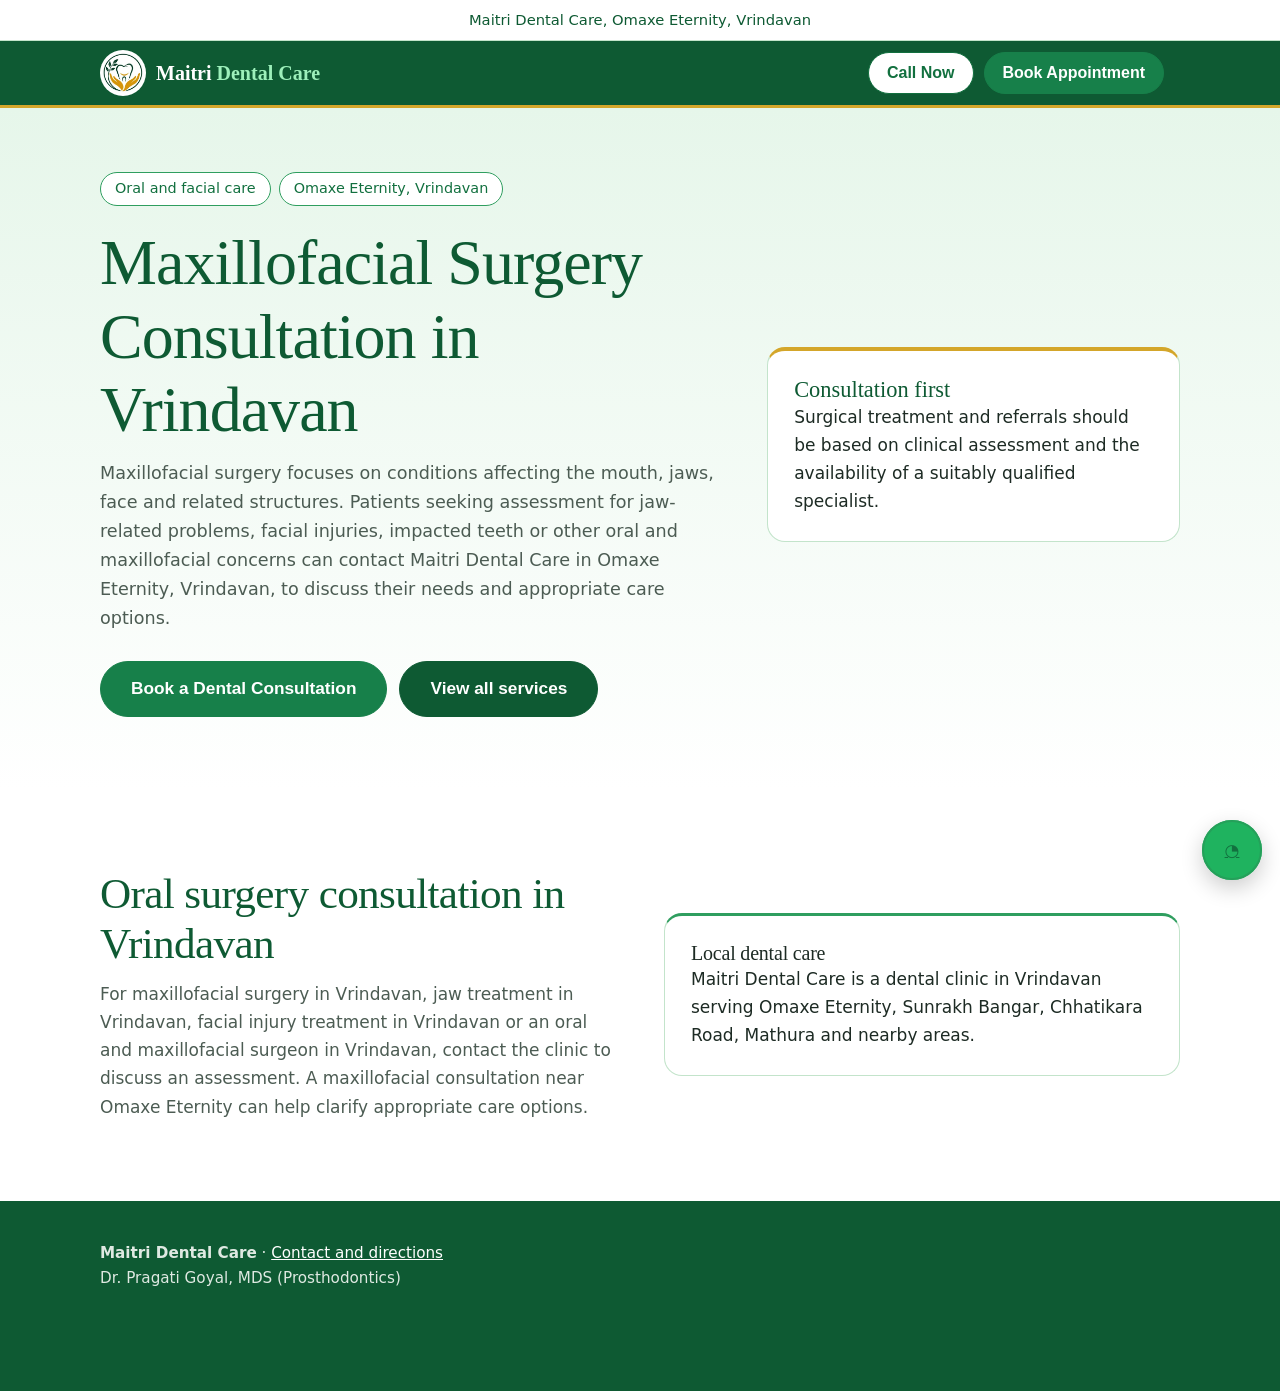
<file: maxillofacial-surgery-vrindavan/index.html>
<!doctype html>
<html lang="en"><head><meta charset="utf-8"><meta name="viewport" content="width=device-width,initial-scale=1">
<title>Maxillofacial Surgery in Vrindavan | Maitri Dental Care</title>
<meta name="description" content="Looking for maxillofacial surgery consultation in Vrindavan? Contact Maitri Dental Care at Omaxe Eternity for assessment and guidance regarding oral and facial conditions and appropriate treatment options.">
<link rel="canonical" href="/maxillofacial-surgery-vrindavan/"><link rel="icon" href="../assets/favicon.png"><link rel="stylesheet" href="../styles.css">
<script type="application/ld+json">{"@context":"https://schema.org","@type":"Service","name":"Maxillofacial Surgery Consultation","serviceType":"Oral and maxillofacial surgery consultation","areaServed":{"@type":"City","name":"Vrindavan"},"provider":{"@type":"Dentist","name":"Maitri Dental Care","telephone":"+918267997067","address":{"@type":"PostalAddress","streetAddress":"002, Radha-3A, Ground Floor, Opposite Shiv Mandir, Circle Market, Omaxe Eternity, Sunrakh Bangar","addressLocality":"Vrindavan","addressRegion":"Uttar Pradesh","postalCode":"281121","addressCountry":"IN"}}}</script></head>
<body><div class="top">Maitri Dental Care, Omaxe Eternity, Vrindavan</div><header><div class="wrap nav"><a class="logo" href="../index.html"><img class="mark" src="../assets/logo.webp" width="46" height="46" alt=""><span class="lt">Maitri <span>Dental Care</span></span></a><div class="hcta"><a class="btn s" href="tel:+918267997067">Call Now</a><a class="btn wab" href="https://wa.me/918267997067?text=Hello%2C%20I%20would%20like%20to%20enquire%20about%20Dental%20Trauma%20Treatment%20or%20Maxillofacial%20Surgery%20consultation%20at%20Maitri%20Dental%20Care%2C%20Vrindavan." target="_blank" rel="noopener">Book Appointment</a></div></div></header>
<main><section class="hero"><div class="wrap"><div><div class="tags"><span class="tag">Oral and facial care</span><span class="tag">Omaxe Eternity, Vrindavan</span></div><h1>Maxillofacial Surgery Consultation in Vrindavan</h1><p class="lead">Maxillofacial surgery focuses on conditions affecting the mouth, jaws, face and related structures. Patients seeking assessment for jaw-related problems, facial injuries, impacted teeth or other oral and maxillofacial concerns can contact Maitri Dental Care in Omaxe Eternity, Vrindavan, to discuss their needs and appropriate care options.</p><div class="row"><a class="btn wab lg" href="https://wa.me/918267997067?text=Hello%2C%20I%20would%20like%20to%20enquire%20about%20Dental%20Trauma%20Treatment%20or%20Maxillofacial%20Surgery%20consultation%20at%20Maitri%20Dental%20Care%2C%20Vrindavan." target="_blank" rel="noopener">Book a Dental Consultation</a><a class="btn p lg" href="../index.html#services">View all services</a></div></div><aside class="card facts"><p class="ftitle">Consultation first</p><p>Surgical treatment and referrals should be based on clinical assessment and the availability of a suitably qualified specialist.</p></aside></div></section>
<section><div class="wrap two"><div><h2>Oral surgery consultation in Vrindavan</h2><p class="lead">For maxillofacial surgery in Vrindavan, jaw treatment in Vrindavan, facial injury treatment in Vrindavan or an oral and maxillofacial surgeon in Vrindavan, contact the clinic to discuss an assessment. A maxillofacial consultation near Omaxe Eternity can help clarify appropriate care options.</p></div><div class="card"><h3>Local dental care</h3><p>Maitri Dental Care is a dental clinic in Vrindavan serving Omaxe Eternity, Sunrakh Bangar, Chhatikara Road, Mathura and nearby areas.</p></div></div></section></main><footer><div class="wrap"><p><b>Maitri Dental Care</b> · <a href="../index.html#contact">Contact and directions</a></p><p>Dr. Pragati Goyal, MDS (Prosthodontics)</p></div></footer><a class="wa" href="https://wa.me/918267997067?text=Hello%2C%20I%20would%20like%20to%20enquire%20about%20Dental%20Trauma%20Treatment%20or%20Maxillofacial%20Surgery%20consultation%20at%20Maitri%20Dental%20Care%2C%20Vrindavan." target="_blank" rel="noopener" aria-label="Chat with Maitri Dental Care on WhatsApp">◔</a></body></html>
</file>
<file: styles.css>
:root{--bg:#fff;--warm:#f4fbf5;--mint:#e1f6e5;--soft:#b6e6c1;--sage:#2f9e5f;--ink:#1d2b24;--muted:#4c5c53;--line:#c3e4cb;--gold:#d4a62a;--deep:#12703f;--r:18px;--ease:.25s ease}*{box-sizing:border-box;margin:0}html{scroll-behavior:smooth;scroll-padding-top:76px;padding-top:env(safe-area-inset-top,0)}body{font:17px/1.65 Figtree,system-ui,sans-serif;color:var(--ink);background:var(--bg);padding-bottom:env(safe-area-inset-bottom,0)}h1,h2{color:#0e5a33}h1,h2,h3{font-family:Fraunces,Georgia,serif;font-weight:500;line-height:1.15;letter-spacing:-.01em}h1{font-size:clamp(2.3rem,6vw,4rem)}h2{font-size:clamp(1.8rem,4vw,2.7rem)}h3{font-size:1.25rem}a{color:var(--deep)}:focus-visible{outline:3px solid var(--deep);outline-offset:3px;border-radius:6px}.wrap{max-width:1120px;margin:auto;padding:0 20px}section{padding:clamp(44px,8vw,80px) 0}img{max-width:100%}html{overflow-x:clip}.alt{background:linear-gradient(180deg,#e1f6e5,#d3f0d9)}.warm{background:var(--warm)}.lead{color:var(--muted);max-width:60ch;margin-top:12px}.btn{display:inline-flex;align-items:center;justify-content:center;gap:8px;min-height:48px;padding:0 24px;border-radius:999px;font:600 1rem Figtree,sans-serif;text-decoration:none;border:1.5px solid var(--deep);cursor:pointer;transition:transform var(--ease),background var(--ease)}.btn:hover{transform:translateY(-2px)}.p{background:linear-gradient(135deg,#17a05a,#0f6a3c);color:#fff;border-color:#0f6a3c;box-shadow:0 6px 16px rgba(18,112,63,.3)}.p:hover{background:linear-gradient(135deg,#1bb064,#0d5a33)}.s{background:#fff;color:var(--deep)}.s:hover{background:var(--mint)}.row{display:flex;flex-wrap:wrap;gap:12px;margin-top:28px}header{position:sticky;top:0;z-index:20;background:rgba(255,255,255,.94);border-bottom:1px solid var(--line);padding-top:env(safe-area-inset-top,0)}.nav{display:flex;align-items:center;justify-content:space-between;height:64px}.logo{font:600 1.25rem Fraunces,serif;color:var(--ink);text-decoration:none}.logo span{color:var(--sage)}header{border-bottom:3px solid var(--soft)}nav ul{display:flex;gap:22px;list-style:none;padding:0}nav a{text-decoration:none;color:var(--muted);font-weight:500;font-size:.95rem}nav a:hover{color:var(--deep)}.menu{display:none;background:none;border:1px solid var(--line);border-radius:10px;min-width:48px;min-height:44px;font-size:1.2rem;cursor:pointer}.hero{background:radial-gradient(circle at 85% 10%,#c5efd0,transparent 45%),linear-gradient(180deg,#d8f3de,#fff);padding:64px 0 72px}.hero .wrap{display:grid;grid-template-columns:minmax(0,1.2fr) minmax(0,.8fr);gap:48px;align-items:center}.tags{display:flex;flex-wrap:wrap;gap:8px;margin-bottom:20px}.tag{background:#fff;border:1.5px solid var(--sage);border-radius:999px;padding:4px 14px;font-size:.9rem;color:var(--deep);font-weight:500}.hero p.lead{font-size:1.1rem}.card{background:#fff;border:1px solid var(--line);border-top:3px solid var(--sage);border-radius:var(--r);padding:26px}.facts dl{display:grid;gap:14px;margin-top:14px}.facts dt{font-size:.9rem;color:var(--sage);font-weight:600}.facts dd{font-family:Fraunces,serif;font-size:1.2rem}.facts{border-top:4px solid var(--gold)}.grid{display:grid;gap:18px;margin-top:36px;grid-template-columns:repeat(auto-fill,minmax(250px,1fr))}.svc{display:flex;flex-direction:column;gap:8px;transition:box-shadow var(--ease),border-color var(--ease)}.svc:hover{box-shadow:0 10px 28px rgba(47,93,70,.1);border-color:var(--sage)}.ic{width:46px;height:46px;border-radius:14px;background:linear-gradient(135deg,var(--soft),#e9f9ec);display:grid;place-items:center;color:var(--deep)}.ic svg{width:24px;height:24px;stroke:currentColor;fill:none;stroke-width:1.7;stroke-linecap:round;stroke-linejoin:round}.svc p{color:var(--muted);font-size:.96rem;flex:1}.svc a{font-weight:600;font-size:.95rem}.two{display:grid;grid-template-columns:1fr 1fr;gap:48px;align-items:center}.doc{display:grid;grid-template-columns:380px 1fr;gap:40px;align-items:center}.ph{border-radius:22px;overflow:hidden;border:4px solid #fff;box-shadow:0 0 0 2px var(--gold),0 18px 40px rgba(31,107,69,.22)}.ph img{display:block;width:100%;height:auto}.ph{max-width:420px}.mono{aspect-ratio:1;border-radius:50%;background:var(--soft);display:grid;place-items:center;font:500 3.4rem Fraunces,serif;color:var(--deep);border:4px solid #fff;box-shadow:0 0 0 1px var(--line)}.note{font-size:.88rem;color:var(--muted);margin-top:8px;text-align:center}ul.ticks{list-style:none;padding:0;display:grid;gap:10px;margin-top:18px}ul.ticks li{padding-left:30px;position:relative}ul.ticks li:before{content:"";position:absolute;left:0;top:.35em;width:18px;height:18px;border-radius:50%;background:var(--soft) url("data:image/svg+xml,%3Csvg xmlns='http://www.w3.org/2000/svg' viewBox='0 0 12 12'%3E%3Cpath d='M3 6.2l2 2 4-4.4' fill='none' stroke='%232f5d46' stroke-width='1.6' stroke-linecap='round' stroke-linejoin='round'/%3E%3C/svg%3E") center/12px no-repeat}.why{display:grid;gap:14px;margin-top:36px;grid-template-columns:repeat(auto-fill,minmax(230px,1fr))}.why .card{padding:20px;font-weight:500}.why small{display:block;font-weight:400;color:var(--muted);font-size:.9rem}details{border-bottom:1px solid var(--line);padding:4px 0}summary{cursor:pointer;font-weight:600;padding:16px 0;list-style:none;display:flex;justify-content:space-between;gap:16px;min-height:48px}summary::-webkit-details-marker{display:none}summary:after{content:"+";color:var(--sage);font-size:1.4rem;line-height:1}details[open] summary:after{content:"–"}details p{color:var(--muted);padding:0 0 18px;max-width:70ch}form{display:grid;gap:16px;grid-template-columns:1fr 1fr}.f{display:grid;gap:6px}.full{grid-column:1/-1}label{font-weight:600;font-size:.95rem}input,select,textarea{font:inherit;padding:12px 14px;min-height:48px;border:1.5px solid #b9cdbe;border-radius:12px;background:#fff;color:var(--ink);width:100%}input[aria-invalid=true]{border-color:#a33}.err{color:#a33;font-size:.88rem;min-height:1em}.hours td{padding:6px 0;vertical-align:top}.hours td:first-child{padding-right:24px;font-weight:600}.contact{display:grid;grid-template-columns:1fr 1fr;gap:28px;margin-top:36px}.mapc{background:linear-gradient(135deg,var(--mint),var(--soft));display:flex;flex-direction:column;justify-content:center;align-items:flex-start;gap:12px}footer{background:linear-gradient(135deg,#0e5a33,#0a3f25);color:#dfe9e2;padding:40px 0 100px;font-size:.95rem}footer a{color:#fff}.wa{background:#1fb35f!important;position:fixed;right:max(18px,env(safe-area-inset-right));bottom:max(20px,calc(env(safe-area-inset-bottom) + 12px));width:60px;height:60px;border-radius:50%;background:#25a05a;display:grid;place-items:center;box-shadow:0 8px 22px rgba(0,0,0,.2);z-index:30;transition:transform var(--ease)}.wa:hover{transform:scale(1.07)}.wa svg{width:32px;height:32px;fill:#fff}.wa:after{content:"";position:absolute;inset:0;border-radius:50%;border:2px solid #25a05a;animation:pulse 2.6s 3}@keyframes pulse{0%{transform:scale(1);opacity:.6}100%{transform:scale(1.5);opacity:0}}.bar{display:none}.js .rv{opacity:0;transform:translateY(14px);transition:opacity .6s,transform .6s}.js .rv.in{opacity:1;transform:none}@media(max-width:860px){nav ul{display:none;position:absolute;top:64px;left:0;right:0;flex-direction:column;background:#fff;padding:12px 20px 20px;border-bottom:1px solid var(--line);gap:4px}nav ul.open{display:flex}nav li a{display:block;padding:12px 0}.menu{display:block}.hero .wrap,.two,.contact,form,.doc{grid-template-columns:1fr}section{padding:52px 0}.bar{display:grid;grid-template-columns:1fr 1.2fr 1.2fr;gap:8px;position:fixed;left:0;right:0;bottom:0;z-index:25;background:#fff;border-top:1px solid var(--line);padding:8px 12px calc(8px + env(safe-area-inset-bottom,0))}.bar .btn{min-height:46px;padding:0 8px;font-size:.92rem}.wa{bottom:calc(80px + env(safe-area-inset-bottom,0))}}.top{background:#0a3f25;color:#fff;display:flex;flex-wrap:wrap;gap:4px 18px;justify-content:center;align-items:center;padding:8px 16px;font-size:.92rem;text-align:center}.top a{color:#ffe08a;font-weight:600;text-decoration:none;white-space:nowrap}.dot{display:inline-block;width:9px;height:9px;border-radius:50%;margin-right:8px;background:#ffb4a8}.dot.on{background:#5de58f;box-shadow:0 0 0 4px rgba(93,229,143,.25)}.hcta{display:flex;gap:10px;margin-left:auto;margin-right:16px}.hcta .btn{min-height:42px;padding:0 18px}.wab{background:linear-gradient(135deg,#2ad06f,#17a05a);color:#fff;border-color:#13894c;box-shadow:0 6px 16px rgba(23,160,90,.35)}.wab:hover{background:linear-gradient(135deg,#33dd7b,#139450)}.lg{min-height:56px;padding:0 30px;font-size:1.08rem}.sm{min-height:44px;padding:0 18px;font-size:.95rem;margin-top:8px;align-self:flex-start}.reass{margin-top:18px;color:var(--muted);font-size:.95rem}.band{background:linear-gradient(120deg,#0e5a33,#17a05a);color:#fff;padding:clamp(36px,6vw,56px) 0}.band .wrap{display:flex;flex-wrap:wrap;gap:20px 40px;align-items:center;justify-content:space-between}.band h2{color:#fff}.band p{opacity:.92;margin-top:6px;max-width:48ch}.band .row{margin:0}.bw{background:#fff;color:#0e5a33;border-color:#fff}.bw:hover{background:#ffe9a8}@media(min-width:861px) and (max-width:1060px){.doc{grid-template-columns:300px 1fr}.hero .wrap{gap:28px}nav ul{gap:14px}.hcta .btn{padding:0 12px}}@media(max-width:860px){.hcta{display:none}.menu{margin-left:auto}.band .wrap{flex-direction:column;align-items:flex-start}}@media(max-width:560px){body{font-size:16px}.wrap{padding:0 16px}.row .btn,.band .btn{flex:1 1 100%}.doc{grid-template-columns:1fr}.ph{max-width:440px;margin:0 auto}.grid{grid-template-columns:1fr}.why{grid-template-columns:1fr 1fr}.why .card{padding:16px;font-size:.95rem}.hero{padding:40px 0 48px}.sm{align-self:stretch}.top{font-size:.85rem}.card{padding:20px}.hours td:first-child{padding-right:12px}}@media(max-width:360px){.why{grid-template-columns:1fr}h1{font-size:2rem}.bar .btn{font-size:.85rem}}@media(min-width:1400px){.wrap{max-width:1240px}body{font-size:18px}}.steps{list-style:none;padding:0;display:grid;grid-template-columns:repeat(auto-fit,minmax(220px,1fr));gap:18px;margin-top:32px;counter-reset:s}.steps li{counter-increment:s;background:#fff;border:1px solid var(--line);border-radius:var(--r);padding:22px 22px 22px 70px;position:relative;display:grid;gap:4px}.steps li:before{content:counter(s);position:absolute;left:20px;top:20px;width:34px;height:34px;border-radius:50%;background:linear-gradient(135deg,#17a05a,#0f6a3c);color:#fff;display:grid;place-items:center;font-weight:600}.steps span{color:var(--muted);font-size:.96rem}.alt{background:linear-gradient(135deg,#0e5a33,#17804a);color:#fff}.alt h2,.alt h3{color:#fff}.alt .lead{color:rgba(255,255,255,.9)}.lite{background:linear-gradient(180deg,#e1f6e5,#cdeed5)}header{background:#0e5a33;border-bottom:3px solid var(--gold)}.logo{color:#fff}.logo span{color:#9df0bb}nav a{color:#e6f7ec}nav a:hover{color:#fff;text-decoration:underline}.menu{color:#fff;border-color:rgba(255,255,255,.5)}.top{background:#fff;color:#0e5a33;border-bottom:1px solid var(--line)}.top a{color:#0e5a33}.why .card{background:linear-gradient(135deg,#17a05a,#0e5a33);color:#fff;border:0;border-top:3px solid var(--gold)}.why small{color:rgba(255,255,255,.88)}.ic{background:linear-gradient(135deg,#17a05a,#0f6a3c);color:#fff}.mapc{background:linear-gradient(135deg,#0e5a33,#17a05a);color:#fff;border:0}.mapc h3{color:#fff}.mapc p{color:rgba(255,255,255,.92)!important}.svc h3{color:#0e5a33}@media(max-width:860px){nav ul{background:#0e5a33}nav li a{color:#fff}}.p{background:#0e5a33;border-color:#0e5a33;box-shadow:none}.p:hover{background:#0a4a2a}.wab{background:#17804a;border-color:#17804a;box-shadow:none}.wab:hover{background:#126b3d}.why .card{background:#0e5a33;font-weight:500}.svc{padding:28px;border-top:1px solid var(--line);border-left:4px solid var(--sage)}.svc:hover{box-shadow:0 8px 24px rgba(14,90,51,.08)}.svc h3{font-size:1.2rem}.svcnote{text-align:center;color:var(--muted);margin:36px auto 0;max-width:56ch}.hero{background:linear-gradient(180deg,#e6f6ea,#fff)}.alt,.band,footer,.mapc{background:#0e5a33}.mapc{background:#0e5a33}.ic{background:#0e5a33}.tag{border-width:1px}h1,h2{letter-spacing:-.015em}.skip{position:absolute;left:-999px;top:8px;z-index:100;background:#fff;color:#0e5a33;padding:10px 16px;border-radius:8px;font-weight:600}.skip:focus{left:8px}header :focus-visible,.alt :focus-visible,.band :focus-visible,footer :focus-visible,.mapc :focus-visible,.why :focus-visible,.top :focus-visible{outline-color:#ffe08a}.wa:focus-visible{outline:3px solid #0e5a33;outline-offset:3px}.facts dt{color:var(--deep)}.ftitle{font:500 1.4rem Fraunces,Georgia,serif;color:#0e5a33}.for{font-size:.9rem!important;color:var(--ink)!important;flex:0!important;border-top:1px solid var(--line);padding-top:10px;margin-top:4px}.wa .lbl{position:absolute;right:72px;background:#0e5a33;color:#fff;padding:7px 14px;border-radius:999px;font:500 .9rem Figtree,sans-serif;white-space:nowrap;opacity:0;pointer-events:none;transform:translateX(6px);transition:opacity .2s,transform .2s}.wa:hover .lbl,.wa:focus-visible .lbl{opacity:1;transform:none}@media(hover:none){.wa .lbl{display:none}}section:not(.hero){content-visibility:auto;contain-intrinsic-size:auto 600px}.logo{display:flex;align-items:center;gap:10px}.mark{border-radius:50%;background:#fff;padding:2px;flex:none;display:block;object-fit:contain}.logo .lt{color:#fff}.logo .lt span{color:#9df0bb}.fb{display:flex;align-items:center;gap:12px}.fb .mark{width:40px;height:40px}@media(max-width:380px){.logo .lt{font-size:1.05rem}.mark{width:40px;height:40px}}
h1 .kw{display:block;font:600 1rem Figtree,system-ui,sans-serif;letter-spacing:0;color:var(--deep);margin-bottom:10px}
@media(prefers-reduced-motion:reduce){*{animation:none!important;transition:none!important;scroll-behavior:auto!important}.js .rv{opacity:1;transform:none}}
.svc h3 a{color:inherit;text-decoration:none}.svc h3 a:hover{text-decoration:underline}
.svc h3 a{font-family:Fraunces,Georgia,serif;font-weight:500}.svc p{font-family:Figtree,system-ui,sans-serif}.svc .btn{font-family:Figtree,system-ui,sans-serif}
.svc h3,.svc h3 a{font-size:1.2rem;line-height:1.15}.svc p{font-size:.96rem;line-height:1.65}
.brandlock{display:flex;flex-direction:column;line-height:1.05}.brandlock small{margin-top:4px;color:#d8f2df;font:600 .55rem Figtree,sans-serif;letter-spacing:.16em;text-transform:uppercase}.brandlock .lt{line-height:1}
.devotional{background:linear-gradient(135deg,#fffdf6,#eef9f0);padding:42px 0}.devotional-wrap{display:grid;grid-template-columns:minmax(0,.9fr) minmax(280px,.7fr);gap:42px;align-items:center}.devotional-copy h2{margin-top:14px}.devotional-copy .lead{margin-top:14px}.devotional-gallery{max-width:360px;justify-self:end}.devotional-gallery figure{margin:0;overflow:hidden;border-radius:18px;background:#111;border:5px solid #fff;box-shadow:0 6px 20px rgba(47,93,70,.14)}.devotional-gallery img{display:block;width:100%;height:360px;object-fit:cover}.devotional-gallery figcaption{padding:10px 12px;background:#fff;color:var(--muted);font-size:.82rem;line-height:1.35}@media(max-width:860px){.devotional-wrap{grid-template-columns:1fr;gap:24px}.devotional-gallery{max-width:420px;justify-self:start}.devotional-gallery img{height:360px}}@media(max-width:560px){.devotional{padding:34px 0}.devotional-gallery img{height:300px}.devotional-gallery figcaption{font-size:.75rem;padding:8px}}
@import url('https://fonts.googleapis.com/css2?family=Fraunces:opsz,wght@9..144,500&family=Figtree:wght@400;600&display=swap');
</file>
